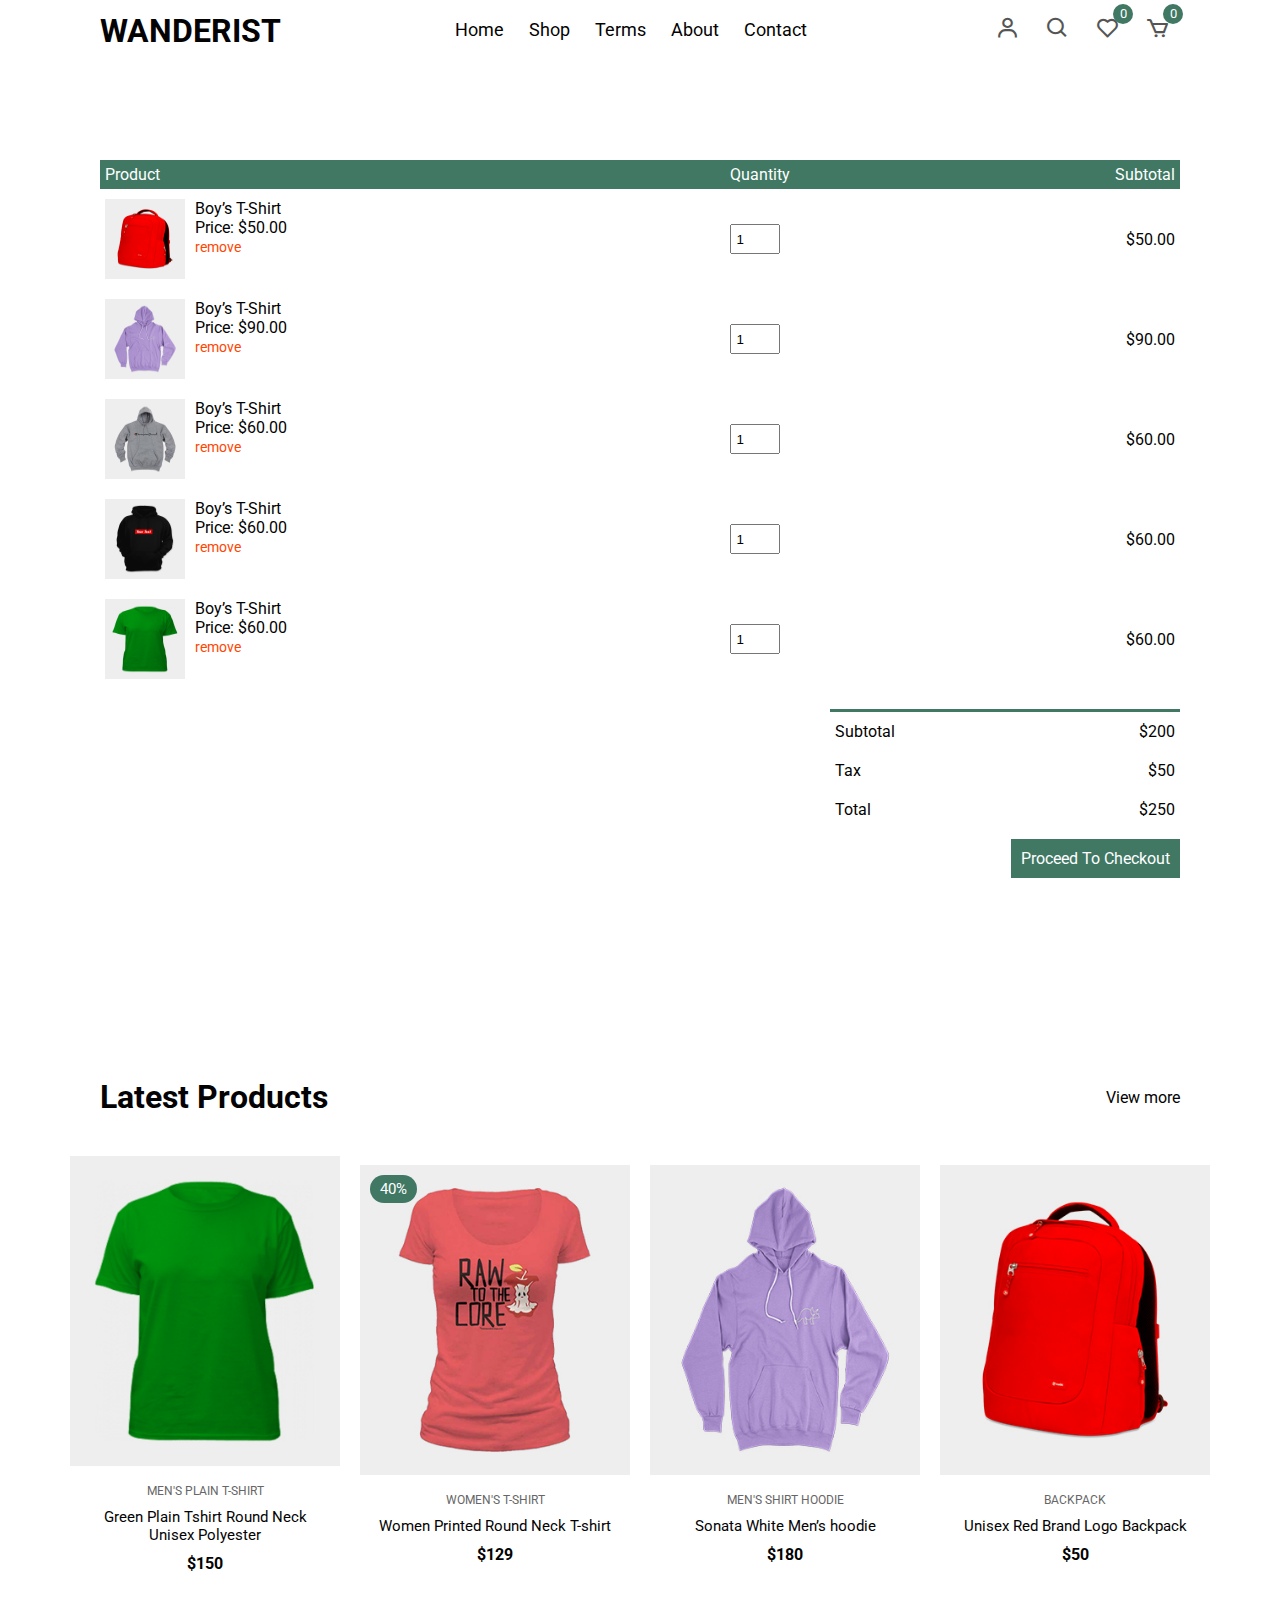
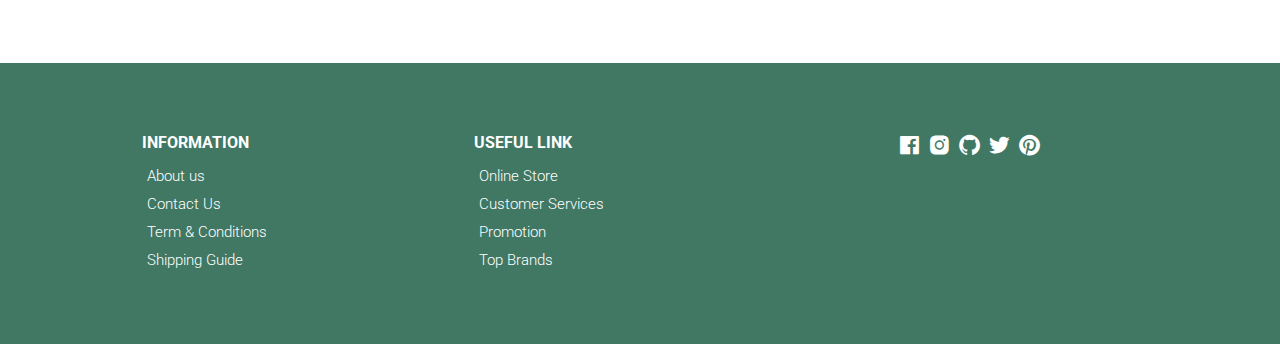
<file: E-commerce Website/cart.html>
<!DOCTYPE html>
<html lang="en">
  <head>
    <meta charset="UTF-8" />
    <meta name="viewport" content="width=device-width, initial-scale=1.0" />
    <!-- Box icons -->
    <link
      rel="stylesheet"
      href="https://cdn.jsdelivr.net/npm/boxicons@latest/css/boxicons.min.css"
    />
    <!-- Custom StyleSheet -->
    <link rel="stylesheet" href="styles.css" />
    <title>Your Cart</title>
  </head>
  <body>
   
    <div class="navigation">
      <div class="nav-center container d-flex">
        <a href="index.html" class="logo"><h1>WANDERIST</h1></a>

        <ul class="nav-list d-flex">
          <li class="nav-item">
            <a href="/" class="nav-link">Home</a>
          </li>
          <li class="nav-item">
            <a href="product.html" class="nav-link">Shop</a>
          </li>
          <li class="nav-item">
            <a href="#terms" class="nav-link">Terms</a>
          </li>
          <li class="nav-item">
            <a href="#about" class="nav-link">About</a>
          </li>
          <li class="nav-item">
            <a href="#contact" class="nav-link">Contact</a>
          </li>
          <li class="icons d-flex">
            <a href="login.html" class="icon">
              <i class="bx bx-user"></i>
            </a>
            <div class="icon">
              <i class="bx bx-search"></i>
            </div>
            <div class="icon">
              <i class="bx bx-heart"></i>
              <span class="d-flex">0</span>
            </div>
            <a href="cart.html" class="icon">
              <i class="bx bx-cart"></i>
              <span class="d-flex">0</span>
            </a>
          </li>
        </ul>

        <div class="icons d-flex">
          <a href="login.html" class="icon">
            <i class="bx bx-user"></i>
          </a>
          <div class="icon">
            <i class="bx bx-search"></i>
          </div>
          <div class="icon">
            <i class="bx bx-heart"></i>
            <span class="d-flex">0</span>
          </div>
          <a href="cart.html" class="icon">
            <i class="bx bx-cart"></i>
            <span class="d-flex">0</span>
          </a>
        </div>

        <div class="hamburger">
          <i class="bx bx-menu-alt-left"></i>
        </div>
      </div>
    </div>

    <!-- Cart Items -->
    <div class="container cart">
      <table>
        <tr>
          <th>Product</th>
          <th>Quantity</th>
          <th>Subtotal</th>
        </tr>
        <tr>
          <td>
            <div class="cart-info">
              <img src="./images/product-2.jpg" alt="" />
              <div>
                <p>Boy’s T-Shirt</p>
                <span>Price: $50.00</span> <br />
                <a href="#">remove</a>
              </div>
            </div>
          </td>
          <td><input type="number" value="1" min="1" /></td>
          <td>$50.00</td>
        </tr>
        <tr>
          <td>
            <div class="cart-info">
              <img src="./images/product-3.jpg" alt="" />
              <div>
                <p>Boy’s T-Shirt</p>
                <span>Price: $90.00</span> <br />
                <a href="#">remove</a>
              </div>
            </div>
          </td>
          <td><input type="number" value="1" min="1" /></td>
          <td>$90.00</td>
        </tr>
        <tr>
          <td>
            <div class="cart-info">
              <img src="./images/product-4.jpg" alt="" />
              <div>
                <p>Boy’s T-Shirt</p>
                <span>Price: $60.00</span> <br />
                <a href="#">remove</a>
              </div>
            </div>
          </td>
          <td><input type="number" value="1" min="1" /></td>
          <td>$60.00</td>
        </tr>
        <tr>
          <td>
            <div class="cart-info">
              <img src="./images/product-5.jpg" alt="" />
              <div>
                <p>Boy’s T-Shirt</p>
                <span>Price: $60.00</span> <br />
                <a href="#">remove</a>
              </div>
            </div>
          </td>
          <td><input type="number" value="1" min="1" /></td>
          <td>$60.00</td>
        </tr>
        <tr>
          <td>
            <div class="cart-info">
              <img src="./images/product-6.jpg" alt="" />
              <div>
                <p>Boy’s T-Shirt</p>
                <span>Price: $60.00</span> <br />
                <a href="#">remove</a>
              </div>
            </div>
          </td>
          <td><input type="number" value="1" min="1" /></td>
          <td>$60.00</td>
        </tr>
      </table>
      <div class="total-price">
        <table>
          <tr>
            <td>Subtotal</td>
            <td>$200</td>
          </tr>
          <tr>
            <td>Tax</td>
            <td>$50</td>
          </tr>
          <tr>
            <td>Total</td>
            <td>$250</td>
          </tr>
        </table>
        <a href="#" class="checkout btn">Proceed To Checkout</a>
      </div>
    </div>

    <!-- Latest Products -->
    <section class="section featured">
      <div class="top container">
        <h1>Latest Products</h1>
        <a href="#" class="view-more">View more</a>
      </div>
      <div class="product-center container">
        <div class="product-item">
          <div class="overlay">
            <a href="" class="product-thumb">
              <img src="./images/product-6.jpg" alt="" />
            </a>
          </div>
          <div class="product-info">
            <span>MEN'S PLAIN T-SHIRT</span>
            <a href="">Green Plain Tshirt Round Neck Unisex Polyester</a>
            <h4>$150</h4>
          </div>
          <ul class="icons">
            <li><i class="bx bx-heart"></i></li>
            <li><i class="bx bx-search"></i></li>
            <li><i class="bx bx-cart"></i></li>
          </ul>
        </div>
        <div class="product-item">
          <div class="overlay">
            <a href="" class="product-thumb">
              <img src="./images/product-1.jpg" alt="" />
            </a>
            <span class="discount">40%</span>
          </div>
          <div class="product-info">
            <span>WOMEN'S T-SHIRT</span>
            <a href="">Women Printed Round Neck T-shirt</a>
            <h4>$129</h4>
          </div>
          <ul class="icons">
            <li><i class="bx bx-heart"></i></li>
            <li><i class="bx bx-search"></i></li>
            <li><i class="bx bx-cart"></i></li>
          </ul>
        </div>
        <div class="product-item">
          <div class="overlay">
            <a href="" class="product-thumb">
              <img src="./images/product-3.jpg" alt="" />
            </a>
          </div>
          <div class="product-info">
            <span>MEN'S SHIRT HOODIE</span>
            <a href="">Sonata White Men’s hoodie</a>
            <h4>$180</h4>
          </div>
          <ul class="icons">
            <li><i class="bx bx-heart"></i></li>
            <li><i class="bx bx-search"></i></li>
            <li><i class="bx bx-cart"></i></li>
          </ul>
        </div>
        <div class="product-item">
          <div class="overlay">
            <a href="" class="product-thumb">
              <img src="./images/product-2.jpg" alt="" />
            </a>
          </div>
          <div class="product-info">
            <span>BACKPACK</span>
            <a href="">Unisex Red Brand Logo Backpack</a>
            <h4>$50</h4>
          </div>
          <ul class="icons">
            <li><i class="bx bx-heart"></i></li>
            <li><i class="bx bx-search"></i></li>
            <li><i class="bx bx-cart"></i></li>
          </ul>
        </div>
      </div>
    </section>

    <!-- Footer -->
    <footer class="footer">
      <div class="row">
        <div class="col d-flex">
          <h4>INFORMATION</h4>
          <a href="">About us</a>
          <a href="">Contact Us</a>
          <a href="">Term & Conditions</a>
          <a href="">Shipping Guide</a>
        </div>
        <div class="col d-flex">
          <h4>USEFUL LINK</h4>
          <a href="">Online Store</a>
          <a href="">Customer Services</a>
          <a href="">Promotion</a>
          <a href="">Top Brands</a>
        </div>
        <div class="col d-flex">
          <span><i class="bx bxl-facebook-square"></i></span>
          <span><i class="bx bxl-instagram-alt"></i></span>
          <span><i class="bx bxl-github"></i></span>
          <span><i class="bx bxl-twitter"></i></span>
          <span><i class="bx bxl-pinterest"></i></span>
        </div>
      </div>
    </footer>

    <!-- Custom Script -->
    <script src="./js/index.js"></script>
  </body>
</html>
</file>
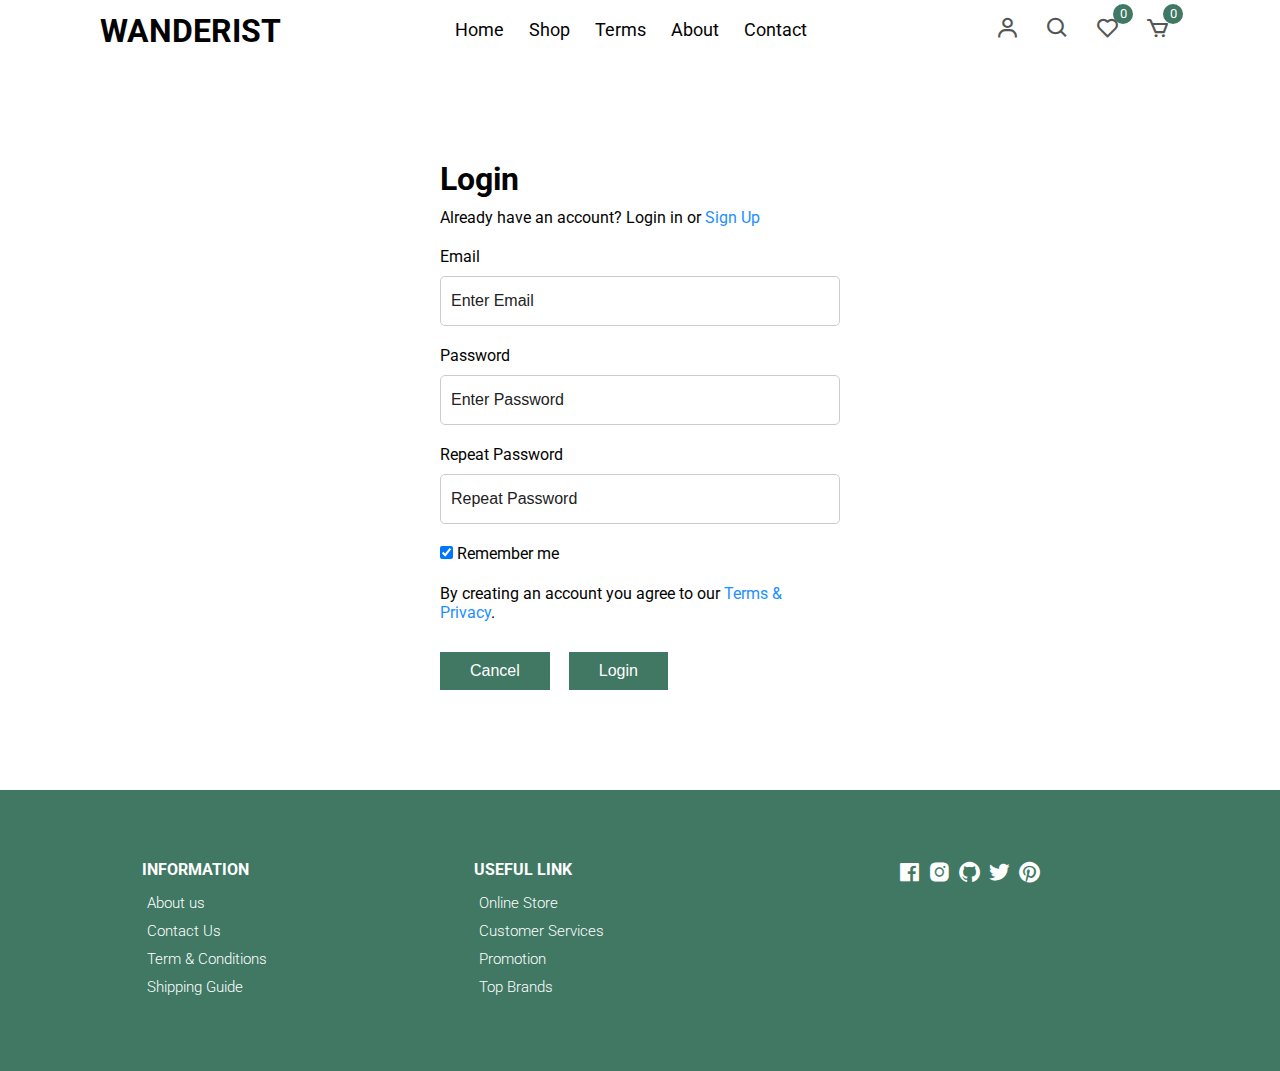
<file: E-commerce Website/login.html>
<!DOCTYPE html>
<html lang="en">
  <head>
    <meta charset="UTF-8" />
    <meta name="viewport" content="width=device-width, initial-scale=1.0" />
    <!-- Box icons -->
    <link
      rel="stylesheet"
      href="https://cdn.jsdelivr.net/npm/boxicons@latest/css/boxicons.min.css"
    />
    <!-- Custom StyleSheet -->
    <link rel="stylesheet" href="styles.css" />
    <title>Login</title>
  </head>
  <body>
   
    <div class="navigation">
      <div class="nav-center container d-flex">
        <a href="index.html" class="logo"><h1>WANDERIST</h1></a>

        <ul class="nav-list d-flex">
          <li class="nav-item">
            <a href="/" class="nav-link">Home</a>
          </li>
          <li class="nav-item">
            <a href="product.html" class="nav-link">Shop</a>
          </li>
          <li class="nav-item">
            <a href="#terms" class="nav-link">Terms</a>
          </li>
          <li class="nav-item">
            <a href="#about" class="nav-link">About</a>
          </li>
          <li class="nav-item">
            <a href="#contact" class="nav-link">Contact</a>
          </li>
          <li class="icons d-flex">
            <a href="login.html" class="icon">
              <i class="bx bx-user"></i>
            </a>
            <div class="icon">
              <i class="bx bx-search"></i>
            </div>
            <div class="icon">
              <i class="bx bx-heart"></i>
              <span class="d-flex">0</span>
            </div>
            <a href="cart.html" class="icon">
              <i class="bx bx-cart"></i>
              <span class="d-flex">0</span>
            </a>
          </li>
        </ul>

        <div class="icons d-flex">
          <a href="login.html" class="icon">
            <i class="bx bx-user"></i>
          </a>
          <div class="icon">
            <i class="bx bx-search"></i>
          </div>
          <div class="icon">
            <i class="bx bx-heart"></i>
            <span class="d-flex">0</span>
          </div>
          <a href="cart.html" class="icon">
            <i class="bx bx-cart"></i>
            <span class="d-flex">0</span>
          </a>
        </div>

        <div class="hamburger">
          <i class="bx bx-menu-alt-left"></i>
        </div>
      </div>
    </div>
    <!-- Login -->
    <div class="container">
      <div class="login-form">
        <form action="">
          <h1>Login</h1>
          <p>
            Already have an account? Login in or
            <a href="signup.html">Sign Up</a>
          </p>

          <label for="email">Email</label>
          <input type="text" placeholder="Enter Email" name="email" required />

          <label for="psw">Password</label>
          <input
            type="password"
            placeholder="Enter Password"
            name="psw"
            required
          />

          <label for="psw-repeat">Repeat Password</label>
          <input
            type="password"
            placeholder="Repeat Password"
            name="psw-repeat"
            required
          />

          <label>
            <input
              type="checkbox"
              checked="checked"
              name="remember"
              style="margin-bottom: 15px"
            />
            Remember me
          </label>

          <p>
            By creating an account you agree to our
            <a href="#">Terms & Privacy</a>.
          </p>

          <div class="buttons">
            <button type="button" class="cancelbtn">Cancel</button>
            <button type="submit" class="signupbtn">Login</button>
          </div>
        </form>
      </div>
    </div>

    <!-- Footer -->
    <footer class="footer">
      <div class="row">
        <div class="col d-flex">
          <h4>INFORMATION</h4>
          <a href="">About us</a>
          <a href="">Contact Us</a>
          <a href="">Term & Conditions</a>
          <a href="">Shipping Guide</a>
        </div>
        <div class="col d-flex">
          <h4>USEFUL LINK</h4>
          <a href="">Online Store</a>
          <a href="">Customer Services</a>
          <a href="">Promotion</a>
          <a href="">Top Brands</a>
        </div>
        <div class="col d-flex">
          <span><i class="bx bxl-facebook-square"></i></span>
          <span><i class="bx bxl-instagram-alt"></i></span>
          <span><i class="bx bxl-github"></i></span>
          <span><i class="bx bxl-twitter"></i></span>
          <span><i class="bx bxl-pinterest"></i></span>
        </div>
      </div>
    </footer>

    <!-- Custom Script -->
    <script src="./js/index.js"></script>
  </body>
</html>
</file>
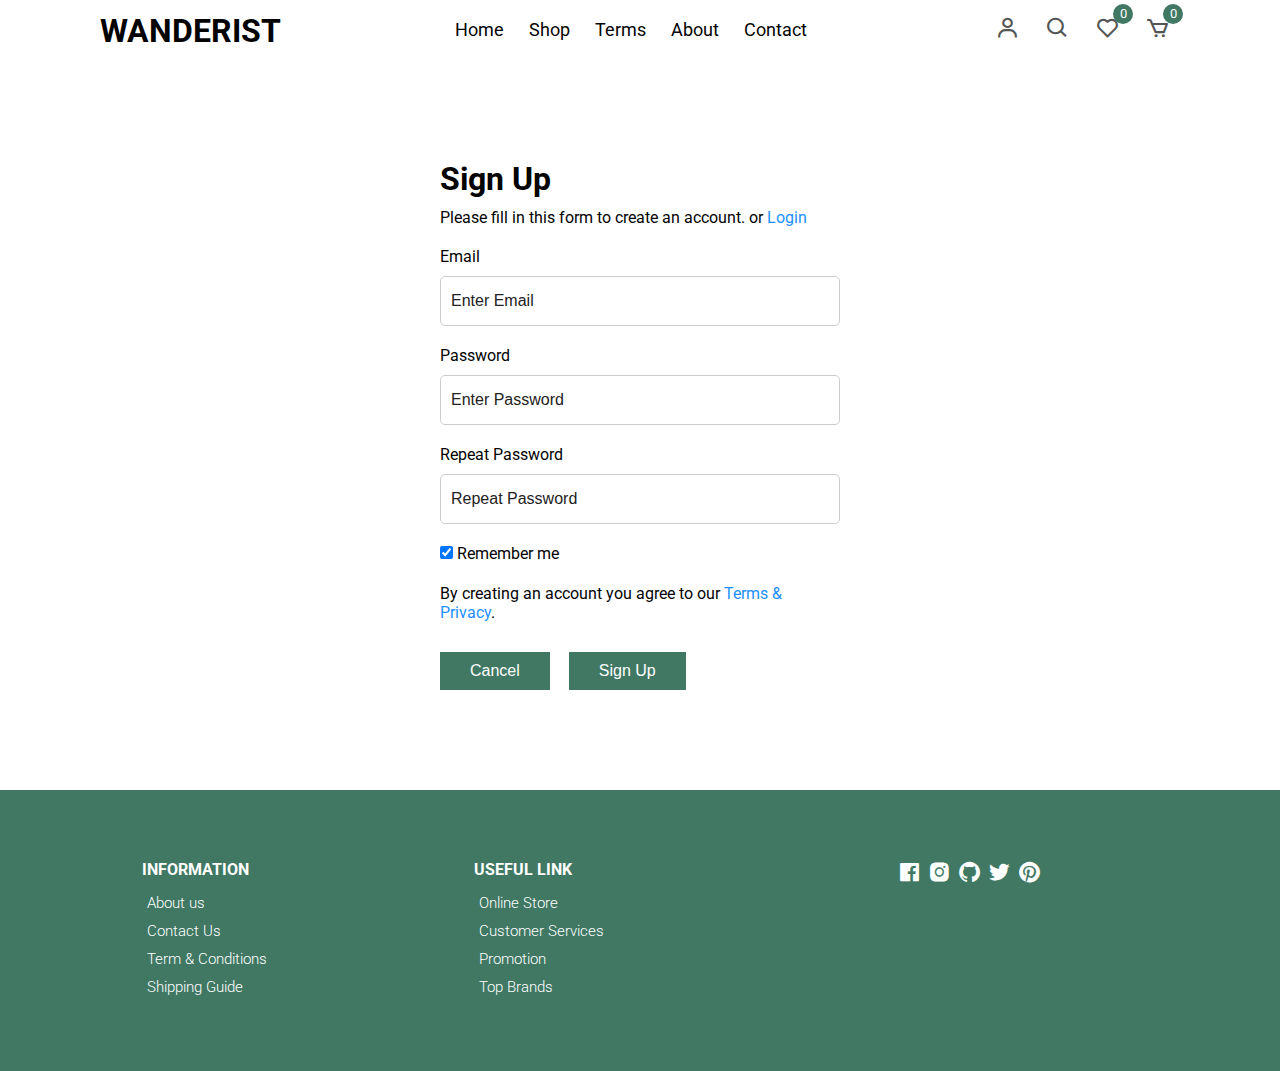
<file: E-commerce Website/signup.html>
<!DOCTYPE html>
<html lang="en">
  <head>
    <meta charset="UTF-8" />
    <meta name="viewport" content="width=device-width, initial-scale=1.0" />
    <!-- Box icons -->
    <link
      rel="stylesheet"
      href="https://cdn.jsdelivr.net/npm/boxicons@latest/css/boxicons.min.css"
    />
    <!-- Custom StyleSheet -->
    <link rel="stylesheet" href="styles.css" />
    <title>Sign Up</title>
  </head>
  <body>
   
    <div class="navigation">
      <div class="nav-center container d-flex">
        <a href="index.html" class="logo"><h1>WANDERIST</h1></a>

        <ul class="nav-list d-flex">
          <li class="nav-item">
            <a href="/" class="nav-link">Home</a>
          </li>
          <li class="nav-item">
            <a href="product.html" class="nav-link">Shop</a>
          </li>
          <li class="nav-item">
            <a href="#terms" class="nav-link">Terms</a>
          </li>
          <li class="nav-item">
            <a href="#about" class="nav-link">About</a>
          </li>
          <li class="nav-item">
            <a href="#contact" class="nav-link">Contact</a>
          </li>
          <li class="icons d-flex">
            <a href="login.html" class="icon">
              <i class="bx bx-user"></i>
            </a>
            <div class="icon">
              <i class="bx bx-search"></i>
            </div>
            <div class="icon">
              <i class="bx bx-heart"></i>
              <span class="d-flex">0</span>
            </div>
            <a href="cart.html" class="icon">
              <i class="bx bx-cart"></i>
              <span class="d-flex">0</span>
            </a>
          </li>
        </ul>

        <div class="icons d-flex">
          <a href="login.html" class="icon">
            <i class="bx bx-user"></i>
          </a>
          <div class="icon">
            <i class="bx bx-search"></i>
          </div>
          <div class="icon">
            <i class="bx bx-heart"></i>
            <span class="d-flex">0</span>
          </div>
          <a href="cart.html" class="icon">
            <i class="bx bx-cart"></i>
            <span class="d-flex">0</span>
          </a>
        </div>

        <div class="hamburger">
          <i class="bx bx-menu-alt-left"></i>
        </div>
      </div>
    </div>
    <!-- Login -->
    <div class="container">
      <div class="login-form">
        <form action="">
          <h1>Sign Up</h1>
          <p>
            Please fill in this form to create an account. or
            <a href="login.html">Login</a>
          </p>

          <label for="email">Email</label>
          <input type="text" placeholder="Enter Email" name="email" required />

          <label for="psw">Password</label>
          <input
            type="password"
            placeholder="Enter Password"
            name="psw"
            required
          />

          <label for="psw-repeat">Repeat Password</label>
          <input
            type="password"
            placeholder="Repeat Password"
            name="psw-repeat"
            required
          />

          <label>
            <input
              type="checkbox"
              checked="checked"
              name="remember"
              style="margin-bottom: 15px"
            />
            Remember me
          </label>

          <p>
            By creating an account you agree to our
            <a href="#">Terms & Privacy</a>.
          </p>

          <div class="buttons">
            <button type="button" class="cancelbtn">Cancel</button>
            <button type="submit" class="signupbtn">Sign Up</button>
          </div>
        </form>
      </div>
    </div>

    <!-- Footer -->
    <footer class="footer">
      <div class="row">
        <div class="col d-flex">
          <h4>INFORMATION</h4>
          <a href="">About us</a>
          <a href="">Contact Us</a>
          <a href="">Term & Conditions</a>
          <a href="">Shipping Guide</a>
        </div>
        <div class="col d-flex">
          <h4>USEFUL LINK</h4>
          <a href="">Online Store</a>
          <a href="">Customer Services</a>
          <a href="">Promotion</a>
          <a href="">Top Brands</a>
        </div>
        <div class="col d-flex">
          <span><i class="bx bxl-facebook-square"></i></span>
          <span><i class="bx bxl-instagram-alt"></i></span>
          <span><i class="bx bxl-github"></i></span>
          <span><i class="bx bxl-twitter"></i></span>
          <span><i class="bx bxl-pinterest"></i></span>
        </div>
      </div>
    </footer>

    <!-- Custom Script -->
    <script src="./js/index.js"></script>
  </body>
</html>
</file>
<file: E-commerce Website/styles.css>
/* Fonts */
@import url('https://fonts.googleapis.com/css2?family=Roboto:wght@100;300;400;500;700&display=swap');

/* Color Variables */
:root {
  --white: #fff;
  --black: #030303;
  --green: #407864;
  --grey1: #f0f0f0;
  --grey2: #e9d7d3;
}

/* Basic Reset */
*,
*::before,
*::after {
  margin: 0;
  padding: 0;
  box-sizing: inherit;
}

html {
  box-sizing: border-box;
  font-size: 62.5%;
}

body {
  font-family: 'Roboto', sans-serif;
  font-size: 1.6rem;
  background-color: var(--white);
  color: var(--black);
  font-weight: 400;
  font-style: normal;
}

a {
  text-decoration: none;
  color: var(--black);
}

li {
  list-style: none;
}

.container {
  max-width: 114rem;
  margin: 0 auto;
  padding: 0 3rem;
}

.d-flex {
  display: flex;
  align-items: center;
}

/* 
=================
Navigation
=================
*/
.navigation {
  height: 6rem;
  line-height: 6rem;
}

.nav-center {
  justify-content: space-between;
}

.nav-list .icons {
  display: none;
}

.nav-center .nav-item:not(:last-child) {
  margin-right: 0.5rem;
}

.nav-center .nav-link {
  font-size: 1.8rem;
  padding: 1rem;
}

.nav-center .nav-link:hover {
  color: var(--green);
}

.nav-center .hamburger {
  display: none;
  font-size: 2.3rem;
  color: var(--black);
  cursor: pointer;
}

/* Icons */

.icon {
  cursor: pointer;
  font-size: 2.5rem;
  padding: 0 1rem;
  color: #555;
  position: relative;
}

.icon:not(:last-child) {
  margin-right: 0.5rem;
}

.icon span {
  position: absolute;
  top: 3px;
  right: -3px;
  background-color: var(--green);
  color: var(--white);
  border-radius: 50%;
  font-size: 1.3rem;
  height: 2rem;
  width: 2rem;
  justify-content: center;
}

@media only screen and (max-width: 768px) {
  .nav-list {
    position: fixed;
    top: 12%;
    left: -35rem;
    flex-direction: column;
    align-items: flex-start;
    box-shadow: 5px 5px 10px rgba(0, 0, 0, 0.2);
    background-color: white;
    height: 100%;
    width: 0%;
    max-width: 35rem;
    z-index: 100;
    transition: all 300ms ease-in-out;
  }

  .nav-list.open {
    left: 0;
    width: 100%;
  }

  .nav-list .nav-item {
    margin: 0 0 1rem 0;
    width: 100%;
  }

  .nav-list .nav-link {
    font-size: 2rem;
    color: var(--black);
  }

  .nav-center .hamburger {
    display: block;
    color: var(--black);
    font-size: 3rem;
  }

  .icons {
    display: none;
  }

  .nav-list .icons {
    display: flex;
  }

  .top-nav ul {
    display: none;
  }

  .top-nav div {
    justify-content: center;
    height: 3rem;
  }
}

/* 
=================
Hero Area
=================
*/

.hero,
.hero .glide__slides {
  background-color: var(--grey2);
  position: relative;
  height: calc(100vh - 6rem);
  margin: 0 4rem;
  overflow: hidden;
}

.hero .center {
  display: flex;
  align-items: center;
  justify-content: center;
  position: relative;
  height: 100%;
  padding-top: 3rem;
}

.hero .left {
  position: absolute;
  top: 0%;
  left: 25rem;
  opacity: 0;
  transition: all 1000ms ease-in-out;
}

.hero .left h1 {
  font-size: 5rem;
  margin: 1rem 0;
}

.hero .left p {
  font-size: 1.6rem;
  margin-bottom: 1rem;
}

.hero .left .hero-btn {
  display: inline-block;
  padding: 1rem 3rem;
  font-size: 1.6rem;
  margin-top: 1rem;
  background-color: var(--green);
  color: white;
}

.hero .right {
  flex: 0 0 50%;
  height: 100%;
  position: relative;
  text-align: center;
}

.hero .right img {
  position: absolute;
  width: 55rem;
  opacity: 0;
  transition: all 1000ms ease-in-out;
}

.center .right img.img1 {
  width: 85%;
  right: -25%;
  bottom: -50%;
}

.center .right img.img2 {
  width: 90%;
  right: -40%;
  bottom: -40%;
}

.glide__slide--active .center .right img {
  bottom: -3%;
  opacity: 1;
}

.glide__slide--active .left {
  opacity: 1;
  top: 35%;
}

/*
======================
Hero Media Query
======================
*/
@media only screen and (max-width: 1500px) {
  .hero .left {
    left: 0;
  }
}
@media only screen and (max-width: 999px) {
  .glide__slide--active .left {
    top: 15%;
  }

  .center .right img.img1 {
    width: 90%;
  }

  .center .right img.img2 {
    width: 100%;
  }
}

@media only screen and (max-width: 567px) {
  .center .right img.img1 {
    width: 30rem;
  }

  .center .right img.img2 {
    width: 33rem;
  }

  .hero,
  .hero .glide__slides {
    margin: 0;
    padding: 0 3rem;
  }

  .hero .left h1 {
    font-size: 3rem;
  }

  .hero .left span {
    font-size: 1.4rem;
  }
  .hero .left p {
    font-size: 1.5rem;
    width: 80%;
  }
}

/* Category Section */
.section {
  padding: 10rem 0 5rem 0;
  overflow: hidden;
}

.cat-center {
  display: flex;
  align-items: center;
  justify-content: center;
  max-width: 114rem;
  margin: auto;
  padding: 0 3rem;
}

.cat-center .cat {
  max-width: 37rem;
  height: 25rem;
  overflow: hidden;
  position: relative;
  cursor: pointer;
  text-align: center;
}

.cat-center .cat:not(:last-child) {
  margin-right: 3rem;
}

.cat-center .cat img {
  width: 36.5rem;
  height: 100%;
  margin: auto;
  object-fit: cover;
  transition: all 2s ease;
}

.cat-center .cat:hover img {
  transform: scale(1.1);
}

.cat-center .cat div {
  position: absolute;
  bottom: 15%;
  left: 50%;
  transform: translateX(-50%);
  background-color: var(--white);
  width: 18rem;
  height: 5rem;
  line-height: 5rem;
  text-align: center;
  font-size: 2rem;
  font-weight: 500;
}

@media only screen and (max-width: 1200px) {
  .cat-center .cat img {
    width: 30rem;
  }
}

@media only screen and (max-width: 967px) {
  .cat-center .cat {
    max-width: 25rem;
    height: 20rem;
  }

  .cat-center .cat img {
    width: 25rem;
  }
}

@media only screen and (max-width: 768px) {
  .section {
    padding: 5rem 0;
  }

  .cat-center {
    flex-direction: column;
    padding: 3rem;
  }

  .cat-center .cat {
    max-width: 100%;
    height: 30rem;
  }

  .cat-center .cat:not(:last-child) {
    margin-right: 0rem;
    margin-bottom: 5rem;
  }

  .cat-center .cat img {
    width: 100%;
  }
}

/* New Arrivals */
.title {
  text-align: center;
  margin-bottom: 5rem;
}

.title h1 {
  font-size: 3rem;
  text-transform: uppercase;
  margin-bottom: 1rem;
  font-weight: 500;
}

.product-center {
  display: flex;
  align-items: center;
  justify-content: center;
  flex-wrap: wrap;
  max-width: 120rem;
  margin: 0 auto;
  padding: 0 2rem;
}

.product-item {
  position: relative;
  width: 27rem;
  margin: 0 auto;
  margin-bottom: 3rem;
}

.product-thumb img {
  width: 100%;
  height: 31rem;
  object-fit: cover;
  transition: all 500ms linear;
}

.product-info {
  padding: 1rem;
  text-align: center;
}

.product-info span {
  display: inline-block;
  font-size: 1.2rem;
  color: #666;
  margin-bottom: 1rem;
}

.product-info a {
  font-size: 1.5rem;
  display: block;
  margin-bottom: 1rem;
  transition: all 300ms ease;
}

.product-info a:hover {
  color: var(--green);
}

.product-item .icons {
  position: absolute;
  left: 50%;
  top: 35%;
  transform: translateX(-50%);
  display: flex;
  align-items: center;
}

.product-item .icons li {
  background-color: var(--white);
  text-align: center;
  padding: 1rem 1.5rem;
  font-size: 2.3rem;
  cursor: pointer;
  transition: 300ms ease-out;
  transform: translateY(20px);
  visibility: hidden;
  opacity: 0;
}

.product-item .icons li:first-child {
  transition-delay: 0.1s;
}

.product-item .icons li:nth-child(2) {
  transition-delay: 0.2s;
}

.product-item .icons li:nth-child(3) {
  transition-delay: 0.3s;
}

.product-item:hover .icons li {
  visibility: visible;
  opacity: 1;
  transform: translateY(0);
}

.product-item .icons li:not(:last-child) {
  margin-right: 0.5rem;
}

.product-item .icons li:hover {
  background-color: var(--green);
  color: var(--white);
}

.product-item .overlay {
  position: relative;
  overflow: hidden;
  cursor: pointer;
  width: 100%;
}

.product-item .overlay::after {
  content: '';
  position: absolute;
  top: 0;
  left: 0;
  width: 100%;
  height: 100%;
  background-color: rgba(0, 0, 0, 0.5);
  visibility: hidden;
  opacity: 0;
  transition: 300ms ease-out;
}

.product-item:hover .overlay::after {
  visibility: visible;
  opacity: 1;
}

.product-item:hover .product-thumb img {
  transform: scale(1.1);
}

.product-item .discount {
  position: absolute;
  top: 1rem;
  left: 1rem;
  background-color: var(--green);
  padding: 0.5rem 1rem;
  color: var(--white);
  border-radius: 2rem;
  font-size: 1.5rem;
}

@media only screen and (max-width: 567px) {
  .product-center {
    max-width: 100%;
    padding: 0 1rem;
  }

  .product-item {
    width: 40%;
    margin-bottom: 3rem;
  }

  .product-thumb img {
    height: 20rem;
  }

  .product-item {
    margin-right: 2rem;
  }

  .product-item .icons li {
    padding: 0.5rem 1rem;
    font-size: 1.8rem;
  }
}

/* Banner */

.banner {
  position: relative;
  background-color: var(--grey2);
  padding: 14rem 20%;
}

.banner .right img {
  position: absolute;
  bottom: 0;
  right: 10%;
  width: 75rem;
}

.banner .trend,
.banner p {
  display: block;
  font-size: 2rem;
  font-weight: 300;
  margin-bottom: 1.5rem;
}

.banner h1 {
  font-size: 5.4rem;
  color: var(--black);
  margin-bottom: 1.5rem;
}

.banner .btn {
  display: inline-block;
  margin-top: 2rem;
}

@media only screen and (max-width: 1500px) {
  .banner {
    padding: 14rem;
  }

  .banner .right img {
    right: 3rem;
    width: 70rem;
  }
}

@media only screen and (max-width: 996px) {
  .banner {
    padding: 8rem 2rem;
  }

  .banner .trend,
  .banner p {
    font-size: 1.5rem;
  }

  .banner h1 {
    font-size: 4rem;
  }

  .banner .right img {
    right: -6%;
    width: 50rem;
  }
}

@media only screen and (max-width: 768px) {
  .banner {
    display: grid;
    grid-template-columns: 1fr;
    height: 80vh;
  }

  .banner .left {
    width: 100%;
    margin-bottom: 3rem;
  }

  .banner .right {
    flex: 0 0 50%;
  }

  .banner .right img {
    right: 0;
    width: 50rem;
    left: 50%;
    transform: translateX(-50%);
  }
}

@media only screen and (max-width: 567px) {
  .banner {
    padding: 8rem 5rem;
  }

  .banner .trend,
  .banner p {
    font-size: 1.3rem;
    margin-bottom: 1rem;
  }

  .banner h1 {
    font-size: 3rem;
    margin-bottom: 1rem;
  }

  .banner .btn {
    padding: 0.8rem 1.7rem;
    font-size: 1.4rem;
  }

  .banner .right img {
    width: 45rem;
  }
}

/* Contact */
.contact {
  background-color: var(--black);
  color: var(--white);
  padding: 10rem 20rem;
}

.contact .row {
  display: grid;
  grid-template-columns: 1fr 1fr;
  align-items: center;
}

.contact .row .col h2 {
  margin-bottom: 1.5rem;
}

.contact .row .col p {
  width: 70%;
  margin-bottom: 2rem;
}

.btn-1 {
  background-color: var(--green);
  color: var(--white);
  display: inline-block;
  border-radius: 1rem;
  padding: 1rem 2rem;
}

.contact form div {
  position: relative;
  width: 80%;
  margin: 0 auto;
}

.contact form input {
  font-family: 'Roboto', sans-serif;
  text-indent: 2rem;
  width: 100%;
  border-radius: 1rem;
  padding: 1.5rem 0;
  outline: none;
  border: none;
}

.contact form a {
  position: absolute;
  top: 0;
  right: 0;
  background-color: var(--green);
  color: white;
  margin: 0.5rem;
  padding: 1rem 3rem;
  border-radius: 1rem;
}

@media only screen and (max-width: 996px) {
  .contact {
    padding: 8rem 8rem;
  }
}

@media only screen and (max-width: 768px) {
  .contact .row {
    grid-template-columns: 1fr;
    gap: 5rem 0;
  }

  .contact form div {
    width: 100%;
  }
}

@media only screen and (max-width: 567px) {
  .contact {
    padding: 8rem 1rem;
  }
}

/* Footer */
.footer {
  padding: 7rem 1rem;
  background-color: var(--green);
}

footer .row {
  display: grid;
  grid-template-columns: 1fr 1fr 1fr;
  max-width: 99.6rem;
  margin: 0 auto;
}

.footer .col {
  flex-direction: column;
  color: var(--white);
  align-items: flex-start;
}

.footer .col:last-child {
  flex-direction: row;
  justify-content: center;
}

.footer .col:last-child span {
  font-size: 2.5rem;
  margin-right: 0.5rem;
  color: var(--white);
}

.footer .col a {
  color: var(--white);
  font-size: 1.5rem;
  padding: 0.5rem;
  font-weight: 300;
}

.footer .col h4 {
  margin-bottom: 1rem;
}

@media only screen and (max-width: 567px) {
  footer .row {
    grid-template-columns: 1fr;
    row-gap: 3rem;
  }
}

/* Popup */
.popup {
  position: fixed;
  top: 0;
  left: 0;
  width: 100%;
  height: 100vh;
  background-color: rgba(0, 0, 0, 0.5);
  z-index: 9999;
  transition: 0.3s;
  transform: scale(1);
}

.popup-content {
  position: absolute;
  top: 50%;
  left: 50%;
  width: 90%;
  max-width: 110rem;
  margin: 0 auto;
  height: 55rem;
  transform: translate(-50%, -50%);
  padding: 1.6rem;
  display: table;
  overflow: hidden;
  background-color: var(--white);
}

.popup-close {
  display: flex;
  align-items: center;
  justify-content: center;
  position: absolute;
  top: 2rem;
  right: 2rem;
  padding: 0.5rem;
  background-color: var(--green);
  border-radius: 50%;
  cursor: pointer;
}

.popup-close {
  font-size: 3rem;
  color: white;
}

.popup-left {
  display: table-cell;
  width: 50%;
  height: 100%;
  vertical-align: middle;
}

.popup-right {
  display: table-cell;
  width: 50%;
  vertical-align: middle;
  padding: 3rem 5rem;
}

.popup-img-container {
  width: 100%;
  overflow: hidden;
}

.popup-img-container img.popup-img {
  display: block;
  width: 60rem;
  height: 45rem;
  max-width: 100%;
  border-radius: 1rem;
  object-fit: cover;
}

.right-content {
  text-align: center;
  width: 85%;
  margin: 0 auto;
}

.right-content h1 {
  font-size: 4rem;
  color: #000;
  margin-bottom: 1.6rem;
}

.right-content h1 span {
  color: var(--green);
}

.right-content p {
  font-size: 1.6rem;
  color: #555;
  margin-bottom: 1.6rem;
}

.popup-form {
  width: 100%;
  padding: 1.5rem 0;
  text-indent: 1rem;
  margin-bottom: 1.6rem;
  border-radius: 3rem;
  background-color: var(--green);
  color: white;
  font-size: 1.8rem;
  border: none;
}

.popup-form::placeholder {
  color: white;
}

.popup-form:focus {
  outline: none;
}

.right-content a:link,
.right-content a:visited {
  display: inline-block;
  padding: 1.8rem 5rem;
  border-radius: 3rem;
  font-weight: 700;
  color: var(--white);
  background-color: var(--black);
  border: 1px solid var(--grey2);
  transition: 0.3s;
}

.right-content a:hover {
  background-color: var(--green);
  border: 1px solid var(--grey2);
  color: var(--black);
}

.hide-popup {
  transform: scale(0.2);
  opacity: 0;
  visibility: hidden;
}

@media only screen and (max-width: 1200px) {
  .right-content {
    width: 100%;
  }

  .right-content h1 {
    font-size: 3.5rem;
    margin-bottom: 1.3rem;
  }
}

@media only screen and (max-width: 998px) {
  .popup-right {
    width: 100%;
  }

  .popup-left {
    display: none;
  }

  .right-content h1 {
    font-size: 5rem;
  }
}

@media only screen and (max-width: 768px) {
  .right-content h1 {
    font-size: 4rem;
  }

  .right-content p {
    font-size: 1.6rem;
  }

  .popup-form {
    width: 90%;
    margin: 0 auto;
    padding: 1.8rem 0;
    margin-bottom: 1.5rem;
  }

  .goto-top:link,
  .goto-top:visited {
    right: 5%;
    bottom: 5%;
  }
}

@media only screen and (max-width: 568px) {
  .popup-right {
    padding: 0 1.6rem;
  }

  .popup-content {
    height: 35rem;
    width: 90%;
    margin: 0 auto;
  }

  .right-content {
    width: 100%;
  }

  .right-content h1 {
    font-size: 3rem;
  }

  .right-content p {
    font-size: 1.4rem;
  }

  .popup-form {
    width: 100%;
    padding: 1.5rem 0;
    margin-bottom: 1.3rem;
  }

  .right-content a:link,
  .right-content a:visited {
    padding: 1.5rem 3rem;
  }

  .popup-close {
    top: 1rem;
    right: 1rem;
    padding: 0.5rem;
  }
}

/* All Products */
.section .top {
  display: flex;
  align-items: center;
  justify-content: space-between;
  margin-bottom: 4rem;
}

.all-products .top select {
  font-family: 'Poppins', sans-serif;
  width: 20rem;
  padding: 1rem;
  border: 1px solid #ccc;
  appearance: none;
  outline: none;
}

form {
  position: relative;
  z-index: 1;
}

form span {
  position: absolute;
  top: 50%;
  right: 1rem;
  transform: translateY(-50%);
  font-size: 2rem;
  z-index: 0;
}

@media only screen and (max-width: 768px) {
  .all-products .top select {
    width: 15rem;
  }
}

/* Pagination */
.pagination {
  display: flex;
  align-items: center;
  padding: 3rem 0 5rem 0;
}

.pagination span {
  display: inline-block;
  padding: 1rem 1.5rem;
  border: 1px solid var(--green);
  font-size: 1.8rem;
  margin-bottom: 2rem;
  cursor: pointer;
  transition: all 300ms ease-in-out;
}

.pagination span:hover {
  border: 1px solid var(--green);
  background-color: var(--green);
  color: #fff;
}

/* Cart Items */
.cart {
  margin: 10rem auto;
}

table {
  width: 100%;
  border-collapse: collapse;
}

.cart-info {
  display: flex;
  flex-wrap: wrap;
}

th {
  text-align: left;
  padding: 0.5rem;
  color: #fff;
  background-color: var(--green);
  font-weight: normal;
}

td {
  padding: 1rem 0.5rem;
}

td input {
  width: 5rem;
  height: 3rem;
  padding: 0.5rem;
}

td a {
  color: orangered;
  font-size: 1.4rem;
}

td img {
  width: 8rem;
  height: 8rem;
  margin-right: 1rem;
}

.total-price {
  display: flex;
  align-items: flex-end;
  flex-direction: column;
  margin-top: 2rem;
}

.total-price table {
  border-top: 3px solid var(--green);
  width: 100%;
  max-width: 35rem;
}

td:last-child {
  text-align: right;
}

th:last-child {
  text-align: right;
}

.checkout {
  display: inline-block;
  background-color: var(--green);
  color: white;
  padding: 1rem;
  margin-top: 1rem;
}

@media only screen and (max-width: 567px) {
  .cart-info p {
    display: none;
  }
}

/* Product Details */
.product-detail .details {
  display: grid;
  grid-template-columns: 1fr 1.2fr;
  gap: 7rem;
}

.product-detail .left {
  display: flex;
  flex-direction: column;
}

.product-detail .left .main {
  text-align: center;
  background-color: #f6f2f1;
  margin-bottom: 2rem;
  height: 45rem;
}

.product-detail .left .main img {
  object-fit: cover;
  height: 100%;
  width: 100%;
}

.product-detail .right span {
  display: inline-block;
  font-size: 1.5rem;
  margin-bottom: 1rem;
}

.product-detail .right h1 {
  font-size: 4rem;
  line-height: 1.2;
  margin-bottom: 2rem;
}

.product-detail .right .price {
  font-size: 600;
  font-size: 2rem;
  color: var(--green);
  margin-bottom: 2rem;
}

.product-detail .right div {
  display: inline-block;
  position: relative;
  z-index: -1;
}

.product-detail .right select {
  font-family: 'Poppins', sans-serif;
  width: 20rem;
  padding: 0.7rem;
  border: 1px solid #ccc;
  appearance: none;
  outline: none;
}

.product-detail form {
  margin-bottom: 2rem;
  z-index: 0;
}

.product-detail form span {
  position: absolute;
  top: 50%;
  right: 1rem;
  transform: translateY(-50%);
  font-size: 2rem;
  z-index: 0;
}

.product-detail .form {
  margin-bottom: 3rem;
}

.product-detail .form input {
  padding: 0.8rem;
  text-align: center;
  width: 3.5rem;
  margin-right: 2rem;
}

.product-detail .form .addCart {
  background: var(--green);
  padding: 0.8rem 4rem;
  color: #fff;
  border-radius: 3rem;
}

.product-detail h3 {
  text-transform: uppercase;
  margin-bottom: 2rem;
}

@media only screen and (max-width: 996px) {
  .product-detail .left {
    width: 30rem;
    height: 45rem;
  }

  .product-detail .details {
    gap: 3rem;
  }
}

@media only screen and (max-width: 650px) {
  .product-detail .details {
    grid-template-columns: 1fr;
  }

  .product-detail .right {
    margin-top: 1rem;
  }

  .product-detail .left {
    width: 100%;
    height: 45rem;
  }

  .product-detail .details {
    gap: 3rem;
  }
}

/* Login Form */
.login-form {
  padding: 5rem ;
  max-width: 50rem;
  margin: 5rem auto;

}

.login-form form {
  display: flex;
  flex-direction: column;

}

.login-form form h1 {
  margin-bottom: 1rem;
}
.login-form form p {
  margin-bottom: 2rem;
}

.login-form form label {
  margin-bottom: 1rem;
}

.login-form form input {
  border: 1px solid #ccc;
  outline: none;
  padding: 1.5rem 0;
  text-indent: 1rem;
  font-size: 1.6rem;
  margin-bottom: 2rem;
  border-radius: 0.5rem;
}

.login-form form input::placeholder {
  font-size: 1.6rem;
  color: #222;
}

.login-form form .buttons {
  margin-top: 1rem;
}

.login-form form button {
  outline: none;
  border: none;
  font-size: 1.6rem;
  padding: 1rem 3rem;
  margin-right: 1.5rem;
  background-color: var(--green);
  color: white;
  cursor: pointer;
}

.login-form form p a {
  color: dodgerblue;
}
</file>
